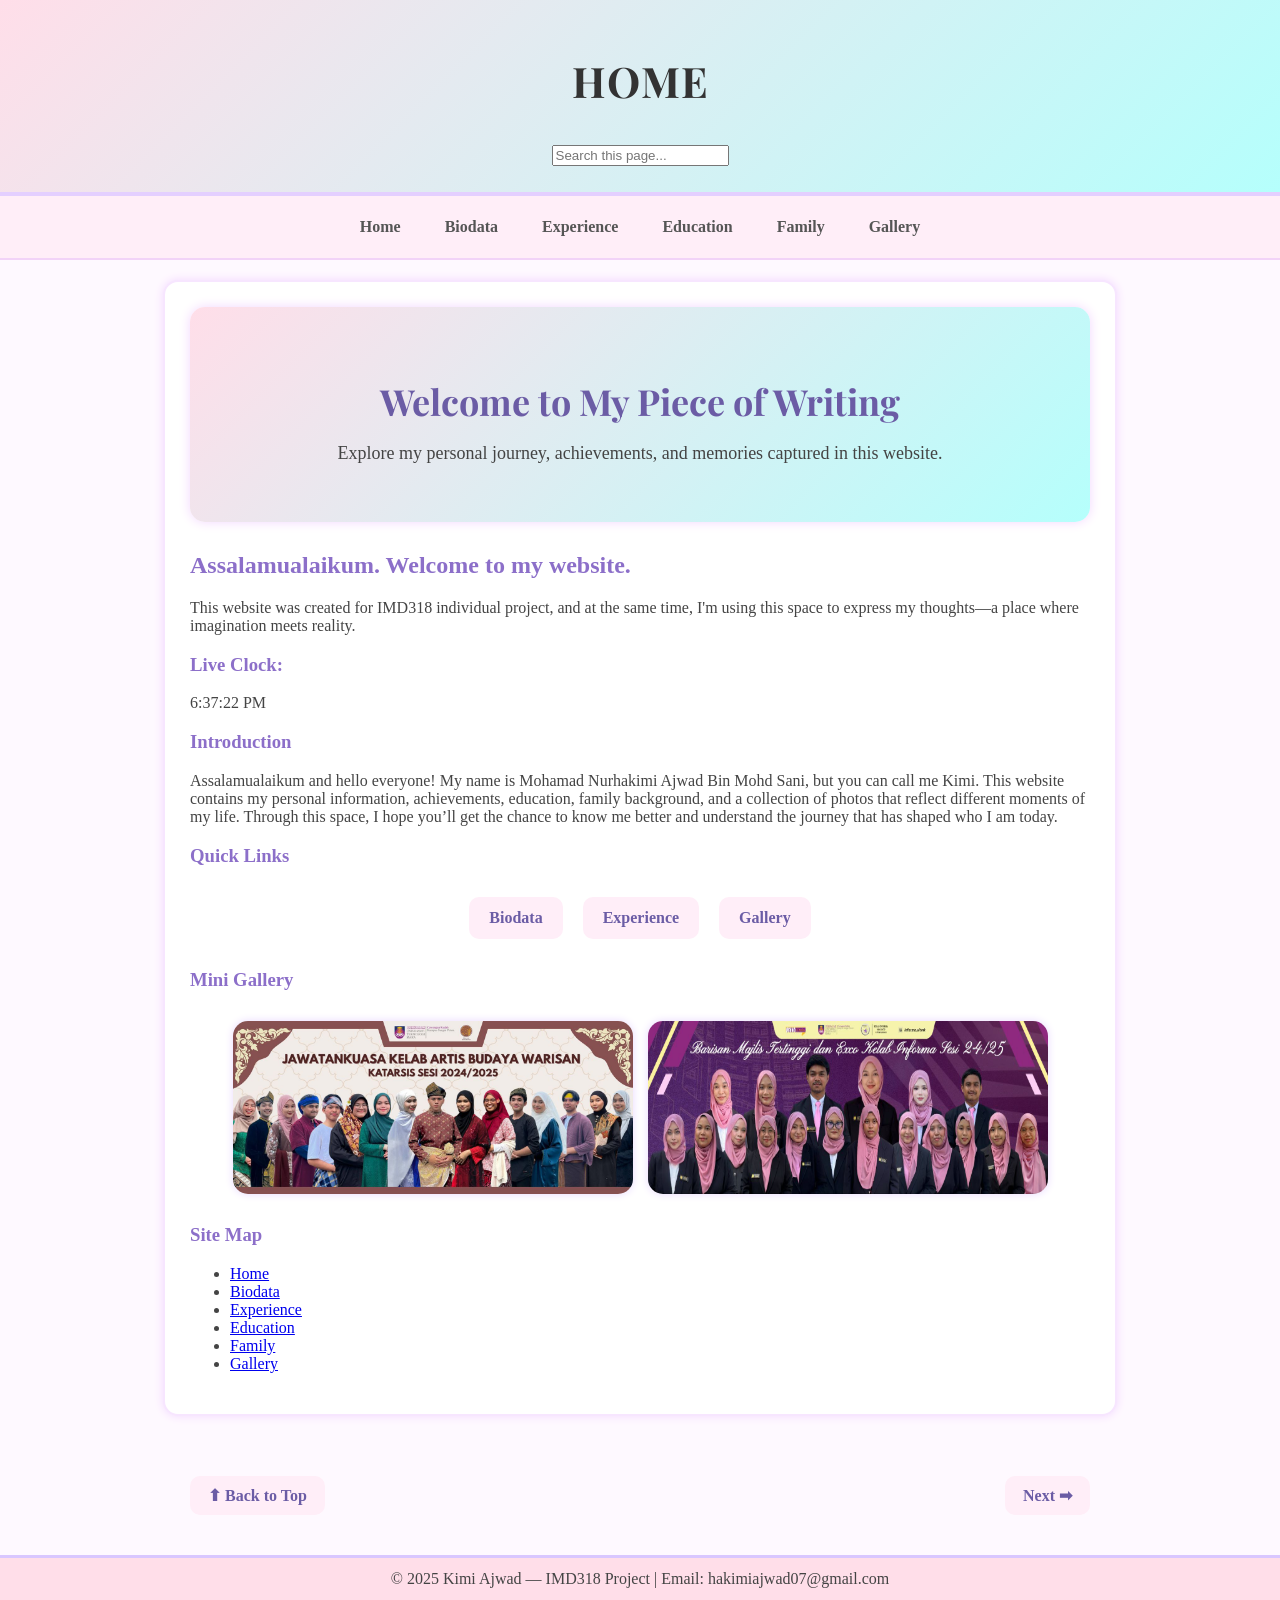
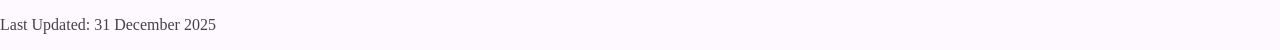
<file: IMD318_MOHAMAD NURHAKIMI AJWAD MOHD SANI_5A/index.html>
<!DOCTYPE html>
<html lang="en">
<head>
    <meta charset="UTF-8">
    <title>Piece of Writing - Home</title>
    <link rel="stylesheet" href="css/style.css">
    <link href="https://fonts.googleapis.com/css2?family=Playfair+Display:wght@500;600;700&display=swap" rel="stylesheet">
    <script src="scripts/script.js" defer></script>
</head>

<body onload="updateClock()">
<a id="top"></a>

<!-- Header -->
<header>
    <h1>HOME</h1>
    <form id="searchForm" onsubmit="return false;">
        <input type="text" id="searchInput" placeholder="Search this page..." onkeyup="searchFunction()">
    </form>
</header>

<!-- Navigation -->
<nav>
    <a href="index.html">Home</a>
    <a href="biodata.html">Biodata</a>
    <a href="experience.html">Experience</a>
    <a href="education.html">Education</a>
    <a href="family.html">Family</a>
    <a href="gallery.html">Gallery</a>
</nav>

<div class="container">

    <!-- Hero Section -->
    <div class="hero">
        <h2>Welcome to My Piece of Writing</h2>
        <p>Explore my personal journey, achievements, and memories captured in this website.</p>
    </div>

    <!-- Introduction + Clock -->
    <h2>Assalamualaikum. Welcome to my website.</h2>
    <p>This website was created for IMD318 individual project, and at the same time, I'm using this space to express my thoughts—a place where imagination meets reality.</p>

    <h3>Live Clock:</h3>
    <p id="clock" class="clock-display"></p>

    <h3>Introduction</h3>
    <p>
        Assalamualaikum and hello everyone! My name is Mohamad Nurhakimi Ajwad Bin Mohd Sani, but you can call me Kimi. 
        This website contains my personal information, achievements, education, family background, and a collection of photos 
        that reflect different moments of my life. Through this space, I hope you’ll get the chance to know me better 
        and understand the journey that has shaped who I am today.
    </p>

    <!-- Quick Links Section -->
	<h3>Quick Links</h3>
    <div class="quick-links">
        <a href="biodata.html">Biodata</a>
        <a href="experience.html">Experience</a>
        <a href="gallery.html">Gallery</a>
    </div>

    <!-- Mini Gallery -->
	<h3>Mini Gallery</h3>
    <div class="home-gallery">
        <img src="images/katarsis.jpg" alt="Memory 1">
        <img src="images/informa.jpg" alt="Memory 2">
    </div>

    <!-- Sitemap Section -->
    <h3>Site Map</h3>
    <ul id="sitemapList">
        <li><a href="index.html">Home</a></li>
        <li><a href="biodata.html">Biodata</a></li>
        <li><a href="experience.html">Experience</a></li>
        <li><a href="education.html">Education</a></li>
        <li><a href="family.html">Family</a></li>
        <li><a href="gallery.html">Gallery</a></li>
    </ul>

</div>

<!-- Page Navigation -->
<div class="page-nav">
    <a href="#top" class="back-to-top">⬆ Back to Top</a>
    <a href="biodata.html" class="next-page">Next ➡</a>
</div>

<!-- Footer -->
<footer>
    © 2025 Kimi Ajwad — IMD318 Project | Email: hakimiajwad07@gmail.com
</footer>

<p class="last-updated">Last Updated: 31 December 2025</p>

</body>
</html>
</file>
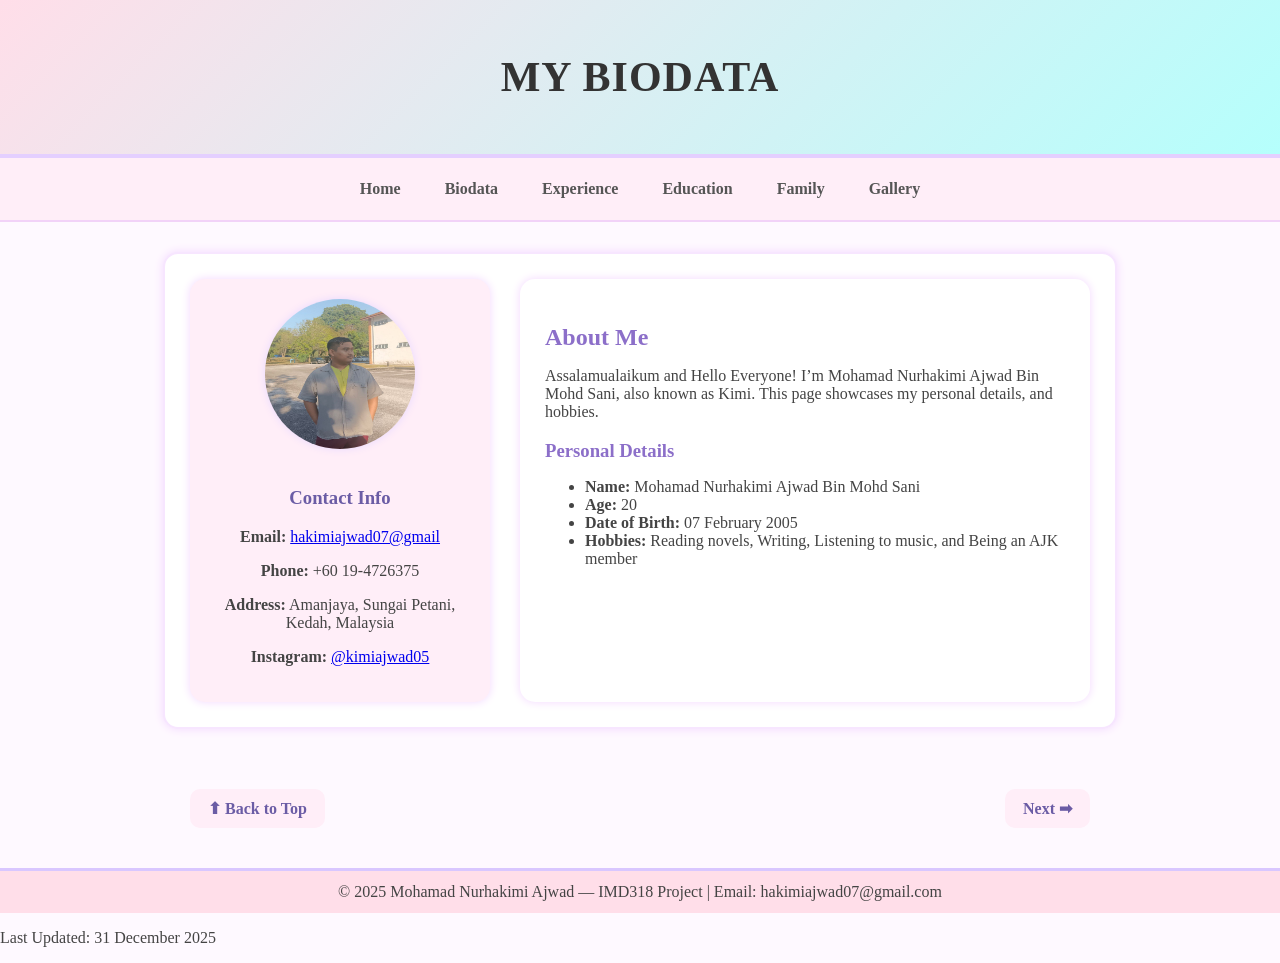
<file: IMD318_MOHAMAD NURHAKIMI AJWAD MOHD SANI_5A/biodata.html>
<!DOCTYPE html>
<html lang="en">
<head>
    <meta charset="UTF-8">
    <title>My Biodata</title>
    <link rel="stylesheet" href="css/style.css">
</head>

<body>
<a id="top"></a>

<header>
    <h1>MY BIODATA</h1>
</header>

<nav>
    <a href="index.html">Home</a>
    <a href="biodata.html">Biodata</a>
    <a href="experience.html">Experience</a>
    <a href="education.html">Education</a>
    <a href="family.html">Family</a>
    <a href="gallery.html">Gallery</a>
</nav>

<div class="container biodata-container">
    
    <div class="biodata-left">
        <img src="images/profile.jpg" alt="Profile Photo" class="profile-photo">
        <h3>Contact Info</h3>
        <p><strong>Email:</strong> <a href="https://gmail.com" target="_blank">hakimiajwad07@gmail</a></p>
        <p><strong>Phone:</strong> +60 19-4726375</p>
        <p><strong>Address:</strong> Amanjaya, Sungai Petani, Kedah, Malaysia</p>
		<p><strong>Instagram:</strong> <a href="https://instagram.com" target="_blank">@kimiajwad05</a></p>
    </div>

    <div class="biodata-right">
        <h2>About Me</h2>
        <p>Assalamualaikum and Hello Everyone! I’m Mohamad Nurhakimi Ajwad Bin Mohd Sani, also known as Kimi. This page showcases my personal details, and hobbies.</p>
        
        <h3>Personal Details</h3>
        <ul>
            <li><strong>Name:</strong> Mohamad Nurhakimi Ajwad Bin Mohd Sani</li>
            <li><strong>Age:</strong> 20</li>
            <li><strong>Date of Birth:</strong> 07 February 2005</li>
            <li><strong>Hobbies:</strong> Reading novels, Writing, Listening to music, and Being an AJK member</li>
        </ul>

   
    </div>

</div>

<!-- Page Navigation -->
<div class="page-nav">
    <a href="#top" class="back-to-top">⬆ Back to Top</a>
    <a href="experience.html" class="next-page">Next ➡</a>
</div>

<footer>
© 2025 Mohamad Nurhakimi Ajwad — IMD318 Project | Email: hakimiajwad07@gmail.com
</footer>

<p class="last-updated">Last Updated: 31 December 2025</p>

</body>
</html>
</file>
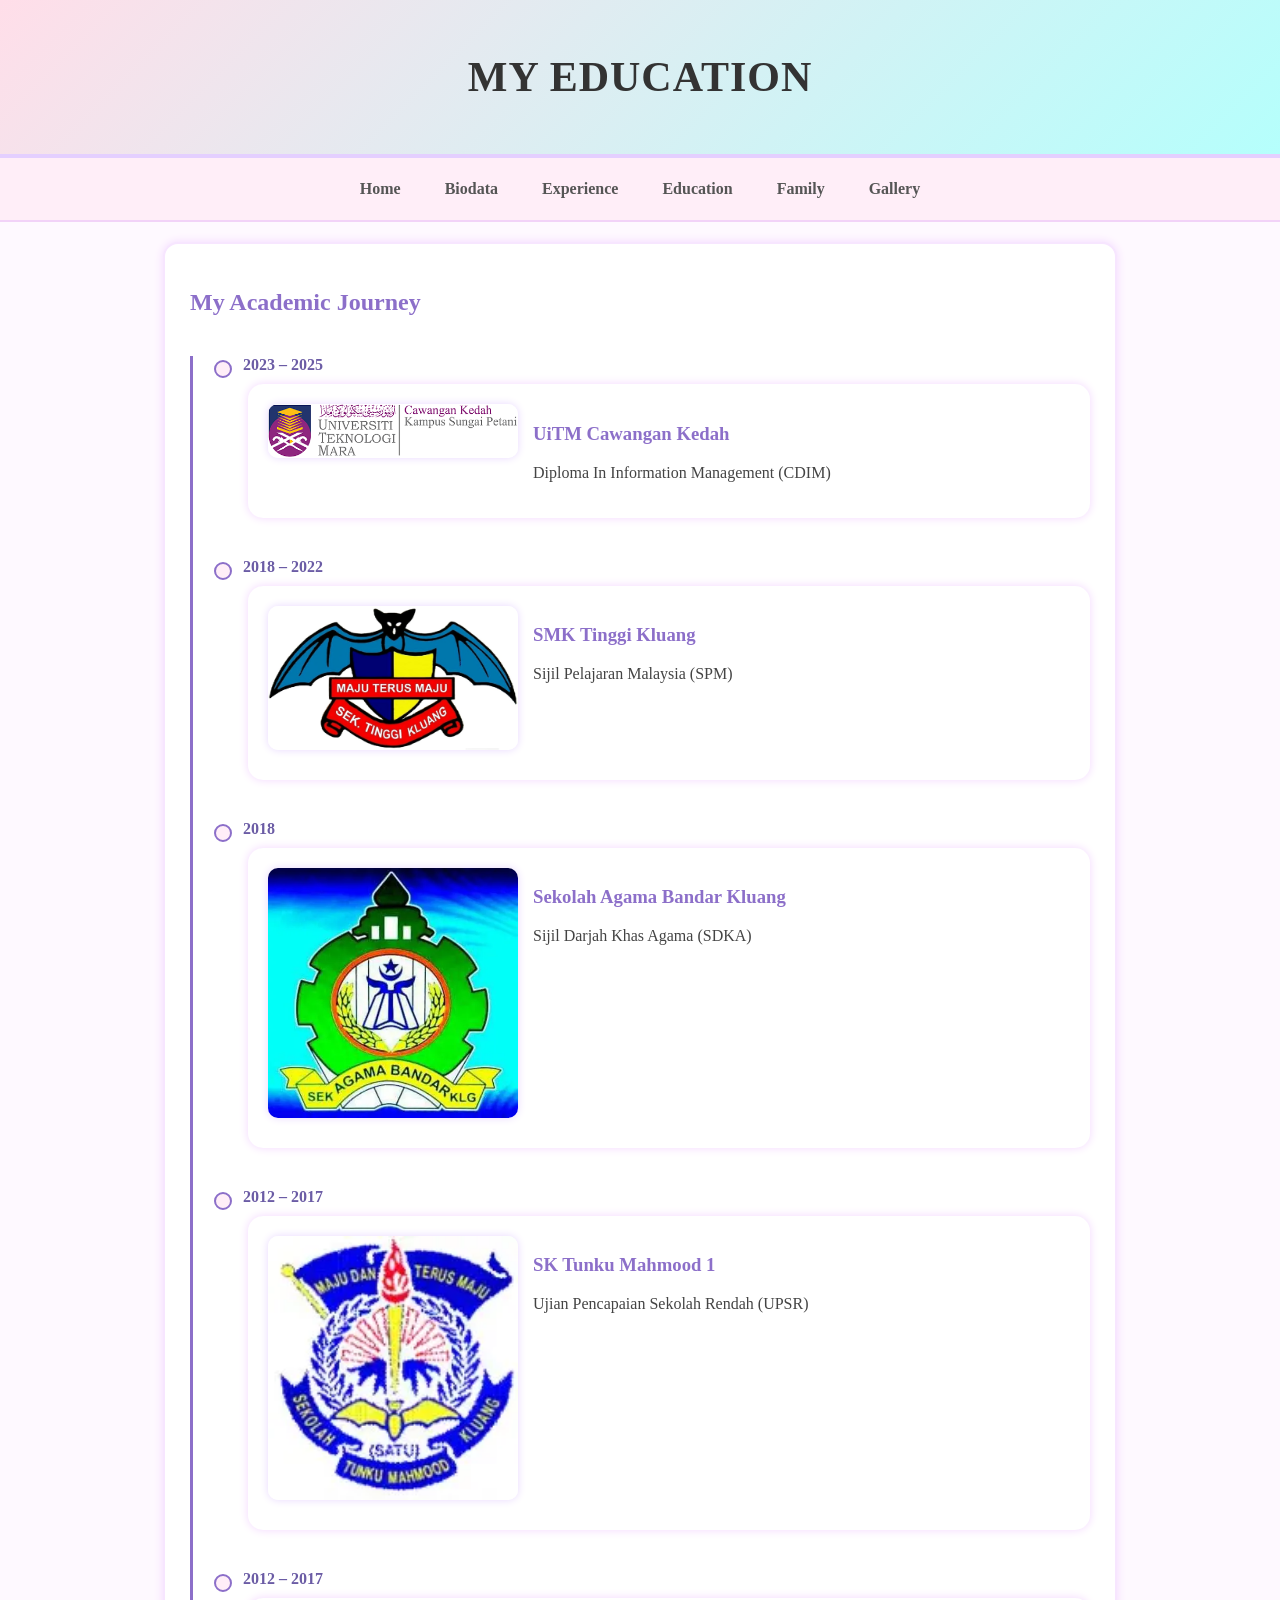
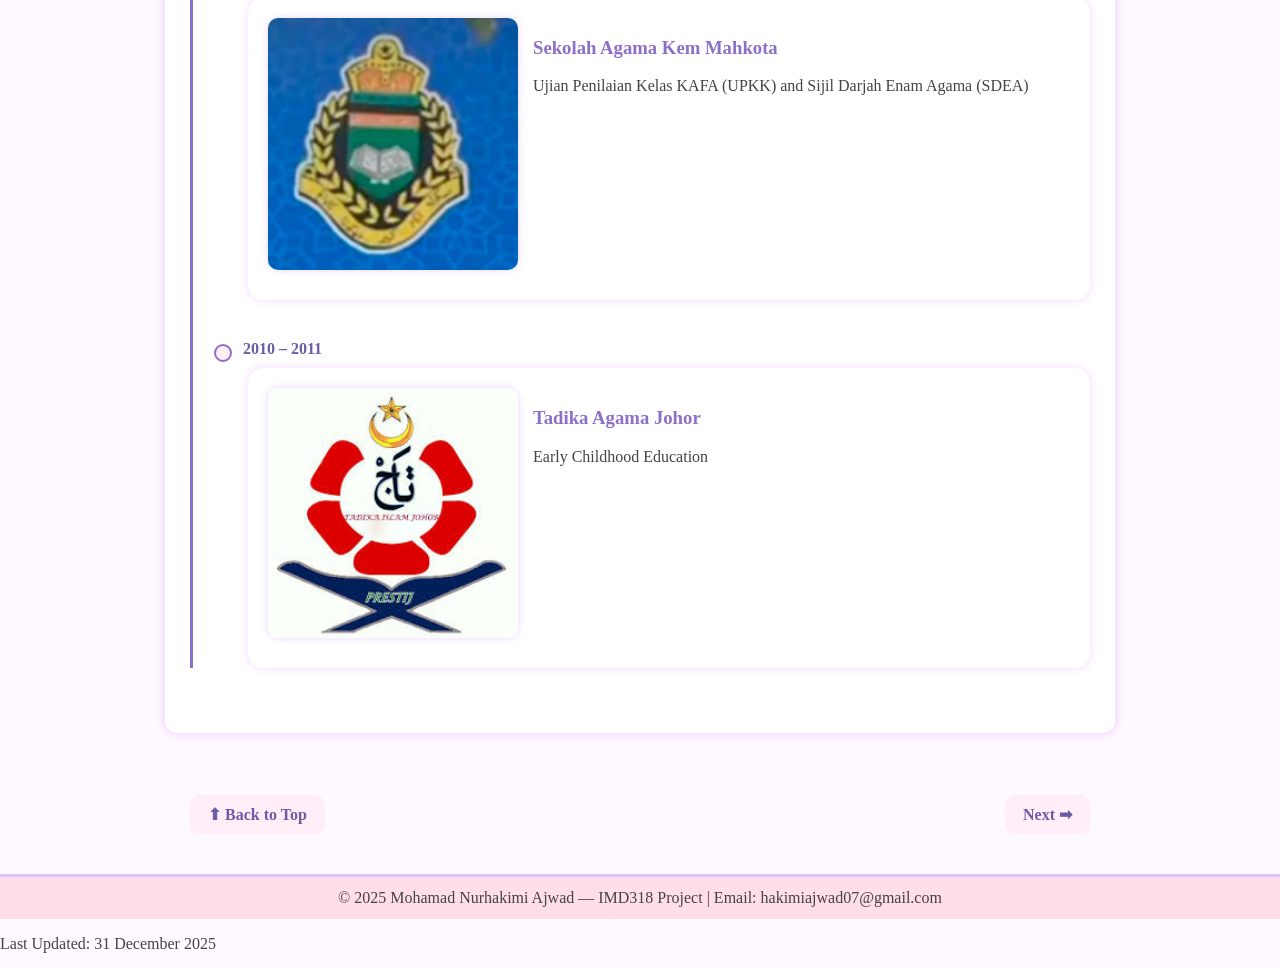
<file: IMD318_MOHAMAD NURHAKIMI AJWAD MOHD SANI_5A/education.html>
<!DOCTYPE html>
<html lang="en">
<head>
    <meta charset="UTF-8">
    <title>My Education</title>
    <link rel="stylesheet" href="css/style.css">
</head>

<body>
<a id="top"></a>

<header>
    <h1>MY EDUCATION</h1>
</header>

<nav>
    <a href="index.html">Home</a>
    <a href="biodata.html">Biodata</a>
    <a href="experience.html">Experience</a>
    <a href="education.html">Education</a>
    <a href="family.html">Family</a>
    <a href="gallery.html">Gallery</a>
</nav>

<div class="container">

    <h2>My Academic Journey</h2>

    <div class="timeline">

        <!-- UiTM -->
        <div class="timeline-item">
            <div class="timeline-year">2023 – 2025</div>
            <div class="timeline-content">
                <img src="images/uitmk.jpg" alt="UiTM Kedah" class="timeline-img">
                <h3>UiTM Cawangan Kedah</h3>
                <p>Diploma In Information Management (CDIM)</p>
            </div>
        </div>

        <!-- Secondary School -->
        <div class="timeline-item">
            <div class="timeline-year">2018 – 2022</div>
            <div class="timeline-content">
                <img src="images/stk.jpg" alt="SMK Tinggi Kluang" class="timeline-img">
                <h3>SMK Tinggi Kluang</h3>
                <p>Sijil Pelajaran Malaysia (SPM)</p>
            </div>
        </div>

        <!-- Religious School -->
        <div class="timeline-item">
            <div class="timeline-year">2018</div>
            <div class="timeline-content">
                <img src="images/sabk.jpg" alt="Sekolah Agama Bandar Kluang" class="timeline-img">
                <h3>Sekolah Agama Bandar Kluang</h3>
                <p>Sijil Darjah Khas Agama (SDKA)</p>
            </div>
        </div>

        <!-- Primary School -->
        <div class="timeline-item">
            <div class="timeline-year">2012 – 2017</div>
            <div class="timeline-content">
                <img src="images/sktm1.jpg" alt="SK Tunku Mahmood 1" class="timeline-img">
                <h3>SK Tunku Mahmood 1</h3>
                <p>Ujian Pencapaian Sekolah Rendah (UPSR)</p>
            </div>
        </div>

        <!-- Religious Primary -->
        <div class="timeline-item">
            <div class="timeline-year">2012 – 2017</div>
            <div class="timeline-content">
                <img src="images/sakem.jpg" alt="Sekolah Agama Kem Mahkota" class="timeline-img">
                <h3>Sekolah Agama Kem Mahkota</h3>
                <p>Ujian Penilaian Kelas KAFA (UPKK) and Sijil Darjah Enam Agama (SDEA)</p>
            </div>
        </div>

        <!-- Kindergarten -->
        <div class="timeline-item">
            <div class="timeline-year">2010 – 2011</div>
            <div class="timeline-content">
                <img src="images/taj.jpg" alt="Tadika Agama Johor" class="timeline-img">
                <h3>Tadika Agama Johor</h3>
                <p>Early Childhood Education</p>
            </div>
        </div>

    </div>

</div>

<!-- Page Navigation -->
<div class="page-nav">
    <a href="#top" class="back-to-top">⬆ Back to Top</a>
    <a href="family.html" class="next-page">Next ➡</a>
</div>

<footer>
© 2025 Mohamad Nurhakimi Ajwad — IMD318 Project | Email: hakimiajwad07@gmail.com
</footer>

<p class="last-updated">Last Updated: 31 December 2025</p>

</body>
</html>
</file>
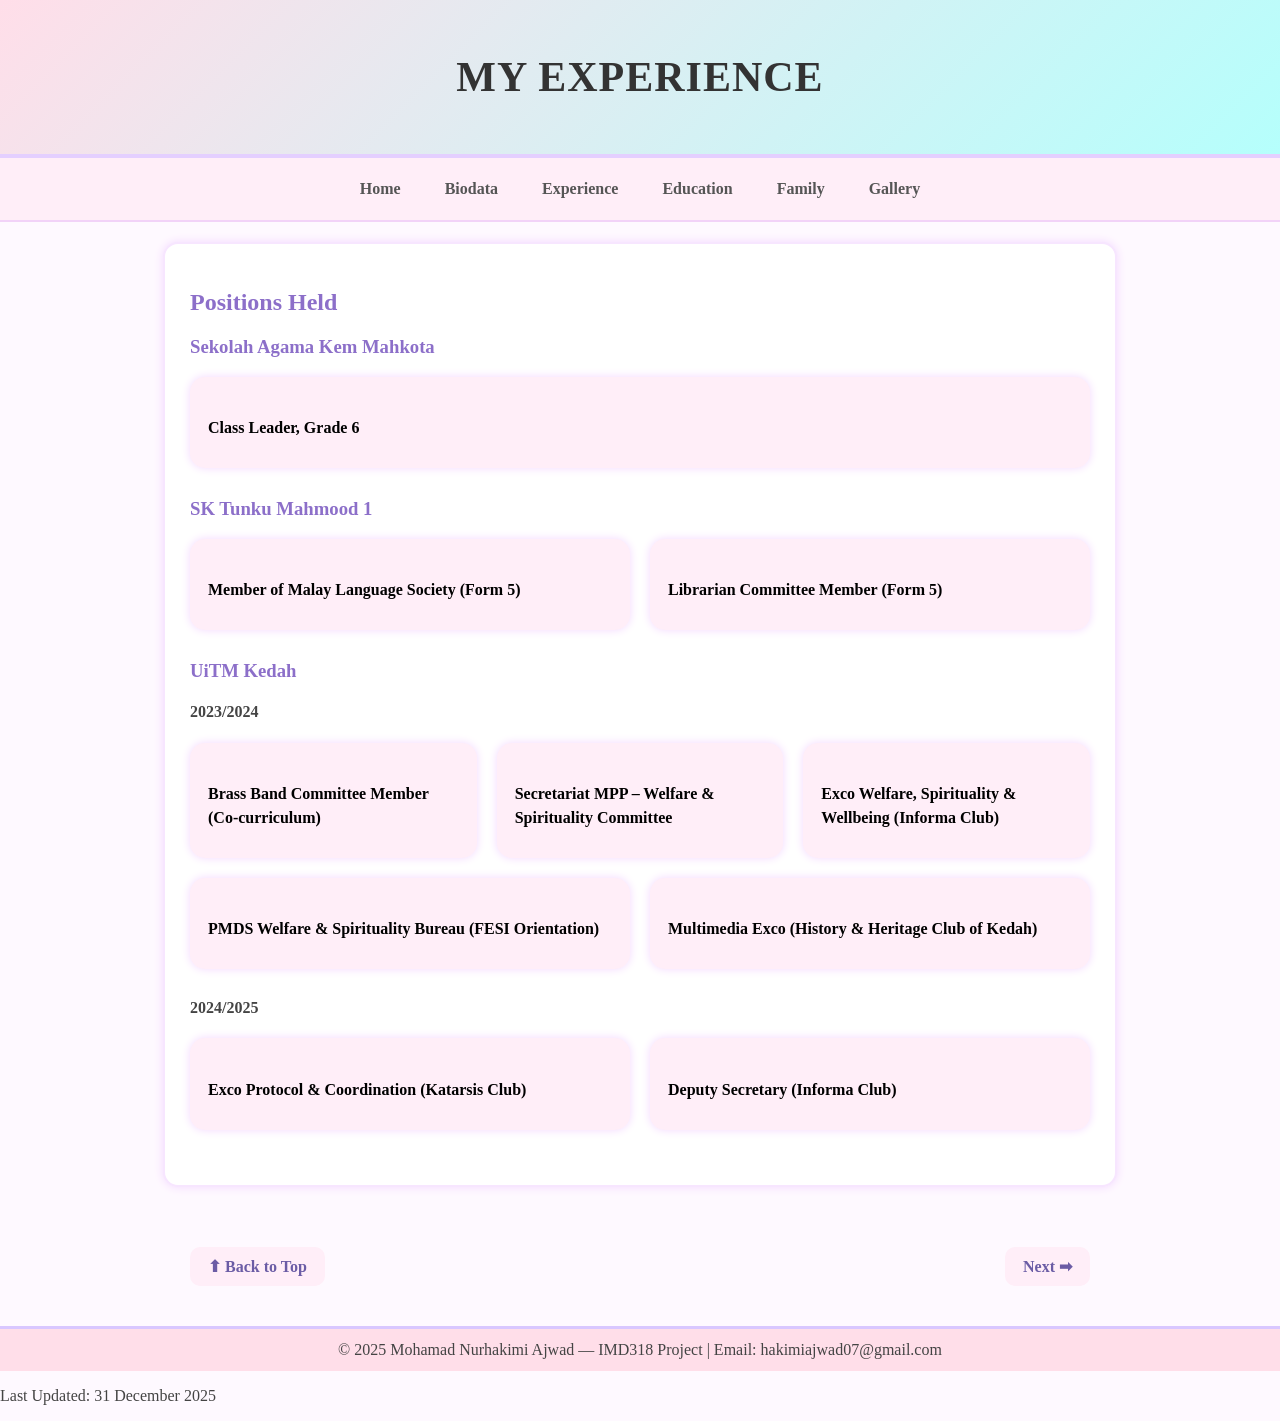
<file: IMD318_MOHAMAD NURHAKIMI AJWAD MOHD SANI_5A/experience.html>
<!DOCTYPE html>
<html lang="en">
<head>
    <meta charset="UTF-8">
    <title>My Experience</title>
    <link rel="stylesheet" href="css/style.css">
</head>

<body>
<a id="top"></a>

<header>
    <h1>MY EXPERIENCE</h1>
</header>

<nav>
    <a href="index.html">Home</a>
    <a href="biodata.html">Biodata</a>
    <a href="experience.html">Experience</a>
    <a href="education.html">Education</a>
    <a href="family.html">Family</a>
    <a href="gallery.html">Gallery</a>
</nav>

<div class="container experience-container">

    <!-- Positions Held -->
    <h2>Positions Held</h2>

    <!-- Religious School -->
    <h3>Sekolah Agama Kem Mahkota</h3>
    <div class="experience-section">
        <div class="exp-card">
            <h4>Class Leader, Grade 6</h4>
        </div>
    </div>

    <!-- Secondary School -->
    <h3>SK Tunku Mahmood 1</h3>
    <div class="experience-section">
        <div class="exp-card">
            <h4>Member of Malay Language Society (Form 5)</h4>
        </div>
        <div class="exp-card">
            <h4>Librarian Committee Member (Form 5)</h4>
        </div>
    </div>

    <!-- University (UiTM) -->
    <h3>UiTM Kedah</h3>

    <!-- 2023/2024 -->
    <h4>2023/2024</h4>
    <div class="experience-section">
        <div class="exp-card">
            <h4>Brass Band Committee Member (Co-curriculum)</h4>
        </div>
        <div class="exp-card">
            <h4>Secretariat MPP – Welfare & Spirituality Committee</h4>
        </div>
        <div class="exp-card">
            <h4>Exco Welfare, Spirituality & Wellbeing (Informa Club)</h4>
        </div>
        <div class="exp-card">
            <h4>PMDS Welfare & Spirituality Bureau (FESI Orientation)</h4>
        </div>
        <div class="exp-card">
            <h4>Multimedia Exco (History & Heritage Club of Kedah)</h4>
        </div>
    </div>

    <!-- 2024/2025 -->
    <h4>2024/2025</h4>
    <div class="experience-section">
        <div class="exp-card">
            <h4>Exco Protocol & Coordination (Katarsis Club)</h4>
        </div>
        <div class="exp-card">
            <h4>Deputy Secretary (Informa Club)</h4>
        </div>
    </div>


</div>

<!-- Page Navigation -->
<div class="page-nav">
    <a href="#top" class="back-to-top">⬆ Back to Top</a>
    <a href="education.html" class="next-page">Next ➡</a>
</div>

<footer>
© 2025 Mohamad Nurhakimi Ajwad — IMD318 Project | Email: hakimiajwad07@gmail.com
</footer>

<p class="last-updated">Last Updated: 31 December 2025</p>

</body>
</html>
</file>
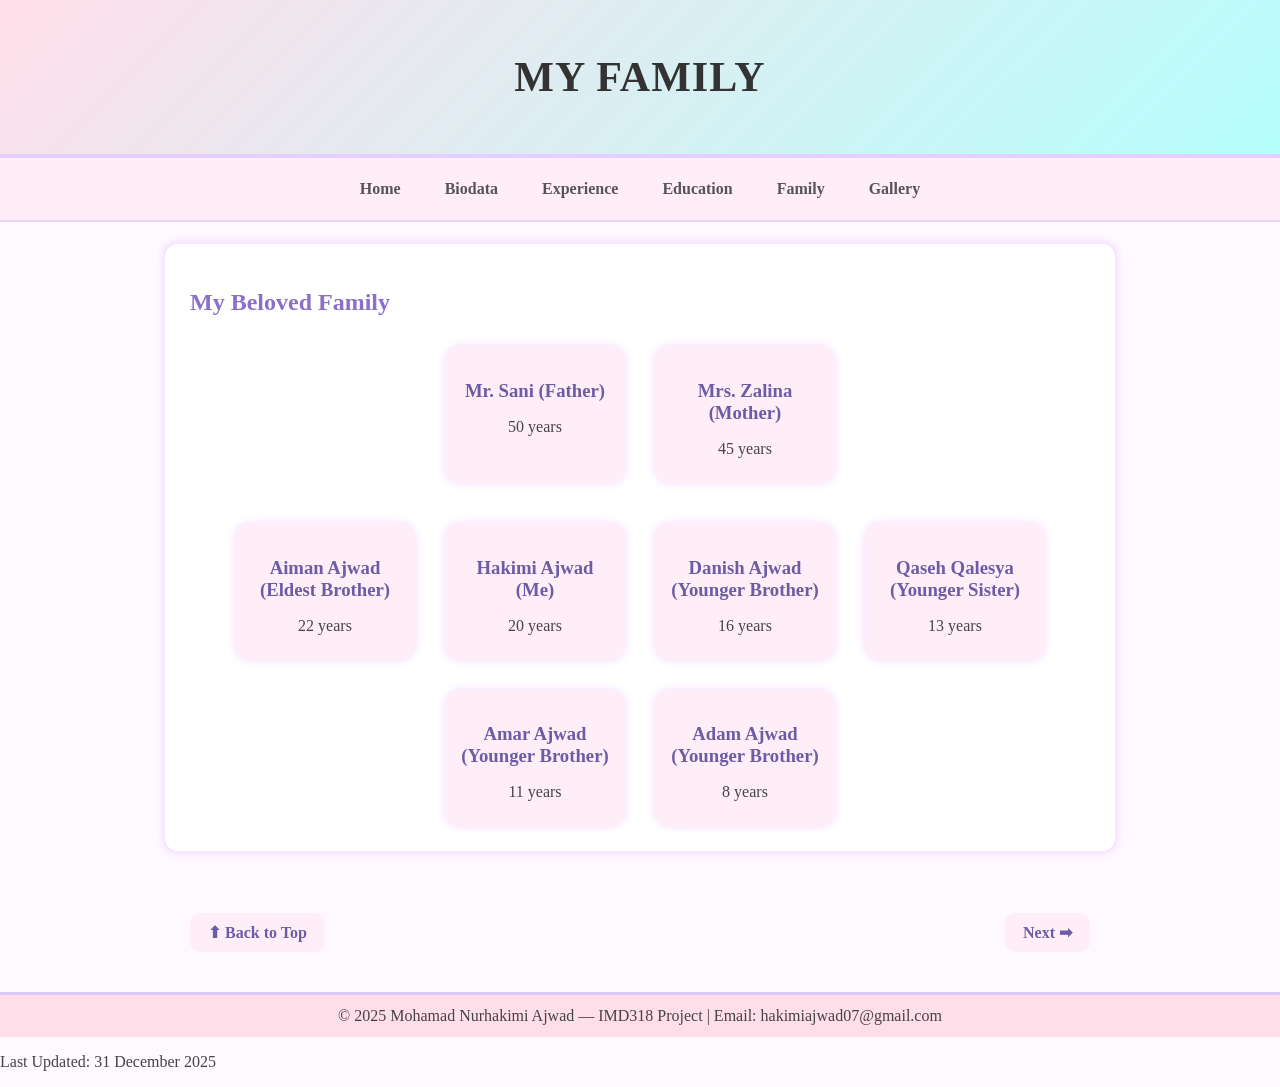
<file: IMD318_MOHAMAD NURHAKIMI AJWAD MOHD SANI_5A/family.html>
<!DOCTYPE html>
<html lang="en">
<head>
    <meta charset="UTF-8">
    <title>My Family</title>
    <link rel="stylesheet" href="css/style.css">
</head>

<body>
<a id="top"></a>

<header>
    <h1>MY FAMILY</h1>
</header>

<nav>
    <a href="index.html">Home</a>
    <a href="biodata.html">Biodata</a>
    <a href="experience.html">Experience</a>
    <a href="education.html">Education</a>
    <a href="family.html">Family</a>
    <a href="gallery.html">Gallery</a>
</nav>

<div class="container">

    <h2>My Beloved Family</h2>

    <div class="family-tree">

        <!-- Parents -->
        <div class="family-generation">
            <div class="family-member">
                <h3>Mr. Sani (Father)</h3>
                <p>50 years</p>
            </div>
            <div class="family-member">
                <h3>Mrs. Zalina (Mother)</h3>
                <p>45 years</p>
            </div>
        </div>

        <!-- Children -->
        <div class="family-generation">
            <div class="family-member">
                <h3>Aiman Ajwad (Eldest Brother)</h3>
                <p>22 years</p>
            </div>
            <div class="family-member">
                <h3>Hakimi Ajwad (Me)</h3>
                <p>20 years</p>
            </div>
            <div class="family-member">
                <h3>Danish Ajwad (Younger Brother)</h3>
                <p>16 years</p>
            </div>
            <div class="family-member">
                <h3>Qaseh Qalesya (Younger Sister)</h3>
                <p>13 years</p>
            </div>
            <div class="family-member">
                <h3>Amar Ajwad (Younger Brother)</h3>
                <p>11 years</p>
            </div>
            <div class="family-member">
                <h3>Adam Ajwad (Younger Brother)</h3>
                <p>8 years</p>
            </div>
        </div>

    </div>

</div>

<!-- Page Navigation -->
<div class="page-nav">
    <a href="#top" class="back-to-top">⬆ Back to Top</a>
    <a href="gallery.html" class="next-page">Next ➡</a>
</div>

<footer>
© 2025 Mohamad Nurhakimi Ajwad — IMD318 Project | Email: hakimiajwad07@gmail.com
</footer>

<p class="last-updated">Last Updated: 31 December 2025</p>

</body>
</html>
</file>
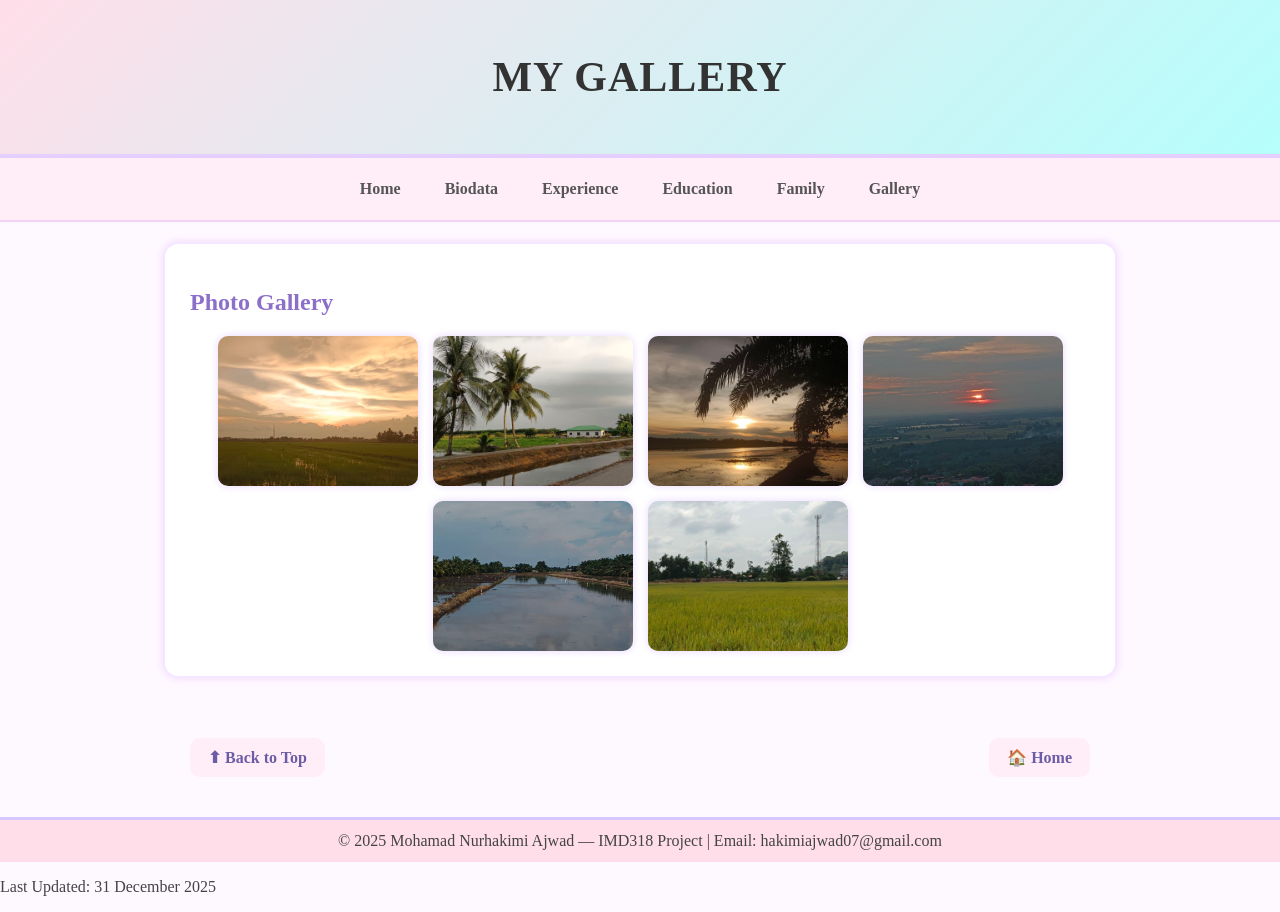
<file: IMD318_MOHAMAD NURHAKIMI AJWAD MOHD SANI_5A/gallery.html>
<!DOCTYPE html>
<html lang="en">
<head>
    <meta charset="UTF-8">
    <title>Photo Gallery</title>
    <link rel="stylesheet" href="css/style.css">
</head>
<body>
<a id="top"></a>

<header>
    <h1>MY GALLERY</h1>
</header>

<nav>
    <a href="index.html">Home</a>
    <a href="biodata.html">Biodata</a>
    <a href="experience.html">Experience</a>
    <a href="education.html">Education</a>
    <a href="family.html">Family</a>
    <a href="gallery.html">Gallery</a>
</nav>

<div class="container">
    <h2>Photo Gallery</h2>

    <div class="gallery-grid">
        <img src="images/photo 1.jpg" alt="Photo 1" class="gallery-item">
        <img src="images/photo 2.jpg" alt="Photo 2" class="gallery-item">
        <img src="images/photo 3.jpg" alt="Photo 3" class="gallery-item">
        <img src="images/photo 4.jpg" alt="Photo 4" class="gallery-item">
        <img src="images/photo 5.jpg" alt="Photo 5" class="gallery-item">
        <img src="images/photo 6.jpg" alt="Photo 6" class="gallery-item">
    </div>
</div>

<!-- Lightbox / Popup -->
<div id="lightbox" class="lightbox">
    <span class="close">&times;</span>
    <img class="lightbox-content" id="lightbox-img">
</div>

<!-- Page Navigation -->
<div class="page-nav">
    <a href="#top" class="back-to-top">⬆ Back to Top</a>
    <a href="index.html" class="next-page">🏠 Home</a>
</div>

<footer>
© 2025 Mohamad Nurhakimi Ajwad — IMD318 Project | Email: hakimiajwad07@gmail.com
</footer>

<p class="last-updated">Last Updated: 31 December 2025</p>

</body>
</html>
</file>
<file: IMD318_MOHAMAD NURHAKIMI AJWAD MOHD SANI_5A/css/style.css>
/* ===== PASTEL THEME ===== */

body {
    font-family: Georgia, serif;
    margin: 0;
    background: #fef9ff; /* very soft pastel pink */
    color: #444;
}

/* Header */
header {
    background: linear-gradient(135deg, #ffdee9, #b5fffc); /* pastel pink → pastel blue */
    color: #333;
    padding: 25px;
    text-align: center;
    font-size: 26px;
    font-weight: bold;
    letter-spacing: 1px;
    border-bottom: 4px solid #e4cfff;
}

/* MAIN TITLE */
header h1 {
    font-family: "Playfair Display", serif;
    font-size: 42px;
    font-weight: 700;
}

/* Navigation bar */
nav {
    background: #ffeef8; /* soft pastel rose */
    overflow: hidden;
    border-bottom: 2px solid #f2d3f8;
}

nav a {
    float: left;
    padding: 14px 20px;
    color: #555;
    font-weight: bold;
    text-decoration: none;
    transition: 0.3s;
    font-family: Georgia, serif;
}

nav a:hover {
    background: #ffdff2; /* lighter pastel pink */
    color: #000;
}

/* Page container */
.container {
    padding: 25px;
    max-width: 900px;
    margin: 20px auto;
    background: #ffffff;
    border-radius: 15px;
    box-shadow: 0px 0px 10px #f3d7ff;
    border: 2px solid #f7e6ff;
}

/* Titles */
h2, h3 {
    font-family: Georgia, serif;
    color: #8c6fc9; /* pastel purple */
}

/* Table */
table {
    width: 100%;
    border-collapse: collapse;
    margin-top: 15px;
    font-family: Georgia, serif;
}

table th {
    background: #f3e8ff; /* light lavender */
    padding: 10px;
}

table td {
    background: #fff8ff; /* light pastel surface */
    padding: 10px;
}

table, th, td {
    border: 1px solid #e1caff;
}

/* Footer */
footer {
    background: #ffdee9; 
    color: #444;
    text-align: center;
    padding: 12px;
    margin-top: 40px;
    border-top: 3px solid #d9c7ff;
    font-family: Georgia, serif;
}

/* Image styling */
img {
    border-radius: 10px;
    box-shadow: 0 0 8px #e8d8ff;
    max-width: 100%;
    height: auto;
}

/* Button style (if needed) */
button {
    padding: 10px 18px;
    background: #e5c3ff;
    border: none;
    border-radius: 10px;
    cursor: pointer;
    font-weight: bold;
    font-family: Georgia, serif;
}

button:hover {
    background: #d2afff;
}

/* ===== Hero Section ===== */
.hero {
    text-align: center;
    padding: 40px 20px;
    background: linear-gradient(135deg, #ffdee9, #b5fffc);
    border-radius: 15px;
    margin-bottom: 30px;
    box-shadow: 0 0 12px #f3d7ff;
}

.hero h2 {
    font-family: "Playfair Display", serif;
    font-size: 36px;
    color: #6b5ca5;
    margin-bottom: 10px;
}

.hero p {
    font-family: Georgia, serif;
    font-size: 18px;
    color: #444;
}

/* ===== Quick Links ===== */
.quick-links {
    display: flex;
    justify-content: center;
    gap: 20px;
    margin: 30px 0;
}

.quick-links a {
    background: #ffeef8;
    padding: 12px 20px;
    border-radius: 10px;
    text-decoration: none;
    color: #6b5ca5;
    font-weight: bold;
    transition: 0.3s;
}

.quick-links a:hover {
    background: #ffdff2;
    color: #000;
    transform: translateY(-2px);
}

/* ===== Mini Gallery ===== */
.home-gallery {
    display: flex;
    justify-content: center;
    gap: 15px;
    margin: 30px 0;
}

.home-gallery img {
    width: 400px;
    border-radius: 15px;
    box-shadow: 0 0 8px #e8d8ff;
}

/* ===== Page Navigation (Back to Top & Next Page) ===== */
.page-nav {
    max-width: 900px;
    margin: 60px auto 20px;
    display: flex;
    justify-content: space-between;
    align-items: center;
    padding: 0 20px;
}

.page-nav a {
    font-family: Georgia, serif;
    font-weight: bold;
    text-decoration: none;
    color: #6b5ca5;
    background: #ffeef8;
    padding: 10px 18px;
    border-radius: 10px;
    transition: 0.3s;
}

.page-nav a:hover {
    background: #ffdff2;
    color: #000;
    transform: translateY(-2px);
}

@media (max-width: 600px) {
    .page-nav {
        flex-direction: column;
        gap: 10px;
        padding: 0 10px;
    }

    .quick-links {
        flex-direction: column;
        gap: 10px;
    }

    .home-gallery {
        flex-direction: column;
        gap: 15px;
        align-items: center;
    }
}

/* Biodata Container Two-Column */
.biodata-container {
    display: flex;
    flex-wrap: wrap;
    gap: 30px;
    margin-top: 30px;
}

.biodata-left {
    flex: 1;
    min-width: 250px;
    background: #ffeef8;
    padding: 20px;
    border-radius: 15px;
    box-shadow: 0 0 10px #f3d7ff;
    text-align: center;
}

.biodata-left h3 {
    font-family: "Playfair Display", serif;
    color: #6b5ca5;
}

.profile-photo {
    width: 150px;
    height: 150px;
    border-radius: 50%;
    margin-bottom: 15px;
    box-shadow: 0 0 8px #e8d8ff;
}

.biodata-right {
    flex: 2;
    min-width: 400px;
    background: #ffffff;
    padding: 25px;
    border-radius: 15px;
    box-shadow: 0 0 10px #f3d7ff;
}

.biodata-right h2, .biodata-right h3 {
    color: #8c6fc9;
    font-family: "Playfair Display", serif;
    margin-bottom: 10px;
}

.biodata-right p, .biodata-right ul {
    font-family: Georgia, serif;
    color: #444;
    margin-bottom: 15px;
}


/* Responsive Two-Column */
@media (max-width: 800px) {
    .biodata-container {
        flex-direction: column;
    }
}

/* ===== Experience Section & Cards ===== */
.experience-section {
    display: flex;
    flex-wrap: wrap;
    gap: 20px;
    margin-bottom: 30px;
}

.exp-card {
    flex: 1 1 250px;
    background: #ffeef8;
    padding: 18px;
    border-radius: 15px;
    box-shadow: 0 0 10px #f3d7ff;
    transition: transform 0.3s, box-shadow 0.3s;
}

.exp-card:hover {
    transform: translateY(-5px);
    box-shadow: 0 5px 15px rgba(143, 103, 255, 0.3);
}

.exp-card h4, .exp-card p {
    font-family: "Georgia", serif;
    color: black;
    margin-bottom: 10px;
    line-height: 1.5;
	
}

.exp-card h3, .exp-card p {
    font-family: "Georgia", serif;
    color: black;
    margin-bottom: 10px;
    line-height: 1.5;
}

.exp-card:hover {
    transform: translateY(-5px);
    box-shadow: 0 5px 15px rgba(143, 103, 255, 0.3);
}

/* Responsive */
@media (max-width: 800px) {
    .experience-section {
        flex-direction: column;
        gap: 15px;
    }
}

/* Timeline Container */
.timeline {
    position: relative;
    margin: 40px 0;
    padding-left: 30px;
    border-left: 3px solid #8c6fc9;
}

/* Timeline Item */
.timeline-item {
    position: relative;
    margin-bottom: 40px;
}

.timeline-item::before {
    content: "";
    position: absolute;
    left: -9px;          
    top: 4px;           
    width: 14px;         
    height: 14px;
    background: #ffeef8;
    border: 2px solid #8c6fc9;
    border-radius: 50%;
}

.timeline-year {
    font-family: "Playfair Display", serif;
    color: #6b5ca5;
    font-weight: bold;
    margin-bottom: 10px;
    padding-left: 20px;   
}

.timeline-content {
    margin-left: 25px;          
    background: #ffffff;
    padding: 20px;
    border-radius: 15px;
    box-shadow: 0 0 10px #f3d7ff;
    position: relative;
}

.timeline-img {
    width: 250px;
    height: 250;
    object-fit: cover;
    border-radius: 10px;
    float: left;
    margin-right: 15px;
    margin-bottom: 10px;
}

/* Clear floats */
.timeline-content::after {
    content: "";
    display: block;
    clear: both;
}

/* Responsive Timeline */
@media (max-width: 600px) {
    .timeline-content {
        padding: 15px;
    }
    .timeline-img {
        width: 80px;
        height: 80px;
        float: none;
        display: block;
        margin: 0 auto 10px;
    }
    .timeline {
        padding-left: 15px;
    }
}

/* Family Tree Container */
.family-tree {
    display: flex;
    flex-direction: column;
    align-items: center;
    gap: 40px;
    margin-top: 30px;
}

/* Each generation row */
.family-generation {
    display: flex;
    flex-wrap: wrap;
    justify-content: center;
    gap: 30px;
}

/* Individual family member */
.family-member {
    background: #ffeef8;
    padding: 15px;
    border-radius: 15px;
    text-align: center;
    width: 150px;
    box-shadow: 0 0 10px #f3d7ff;
}

.family-member h3 {
    font-family: "Playfair Display", serif;
    color: #6b5ca5;
    margin-bottom: 5px;
}

.family-member p {
    font-family: Georgia, serif;
    color: #444;
    margin-bottom: 10px;
}

/* Responsive */
@media (max-width: 800px) {
    .family-generation {
        flex-direction: column;
        gap: 20px;
    }
}

/* Gallery Grid */
.gallery-grid {
    display: flex;
    flex-wrap: wrap;
    gap: 15px;
    justify-content: center;
}

.gallery-item {
    width: 200px;
    height: 150px;
    object-fit: cover;
    border-radius: 10px;
    cursor: pointer;
    box-shadow: 0 0 8px #e8d8ff;
    transition: transform 0.3s;
}

.gallery-item:hover {
    transform: scale(1.05);
}

/* Lightbox */
.lightbox {
    display: none;
    position: fixed;
    z-index: 100;
    padding-top: 60px;
    left: 0;
    top: 0;
    width: 100%;
    height: 100%;
    overflow: auto;
    background-color: rgba(0,0,0,0.8);
}

.lightbox-content {
    margin: auto;
    display: block;
    width: 80%;
    max-width: 800px;
    border-radius: 10px;
    box-shadow: 0 0 15px #f3d7ff;
}

.close {
    position: absolute;
    top: 20px;
    right: 35px;
    color: #fff;
    font-size: 40px;
    font-weight: bold;
    cursor: pointer;
}

.close:hover {
    color: #ffdee9;
}

/* Responsive */
@media (max-width: 600px) {
    .gallery-item {
        width: 45%;
        height: auto;
    }
    .lightbox-content {
        width: 95%;
    }
}

/* Contact Container */
.contact-container {
    display: flex;
    flex-wrap: wrap;
    gap: 25px;
    justify-content: center;
    margin-top: 30px;
}

/* ===== Navigation bar Centered ===== */
nav {
    background: #ffeef8; /* soft pastel rose */
    overflow: hidden;
    border-bottom: 2px solid #f2d3f8;
    display: flex;             
    justify-content: center;    
    gap: 20px;                  
    padding: 14px 0;            
}

nav a {
    color: #555;
    font-weight: bold;
    text-decoration: none;
    transition: 0.3s;
    font-family: Georgia, serif;
    padding: 8px 12px;           
    border-radius: 8px;          
}

nav a:hover {
    background: #ffdff2;         
    color: #000;
    transform: translateY(-2px); 
}
</file>
